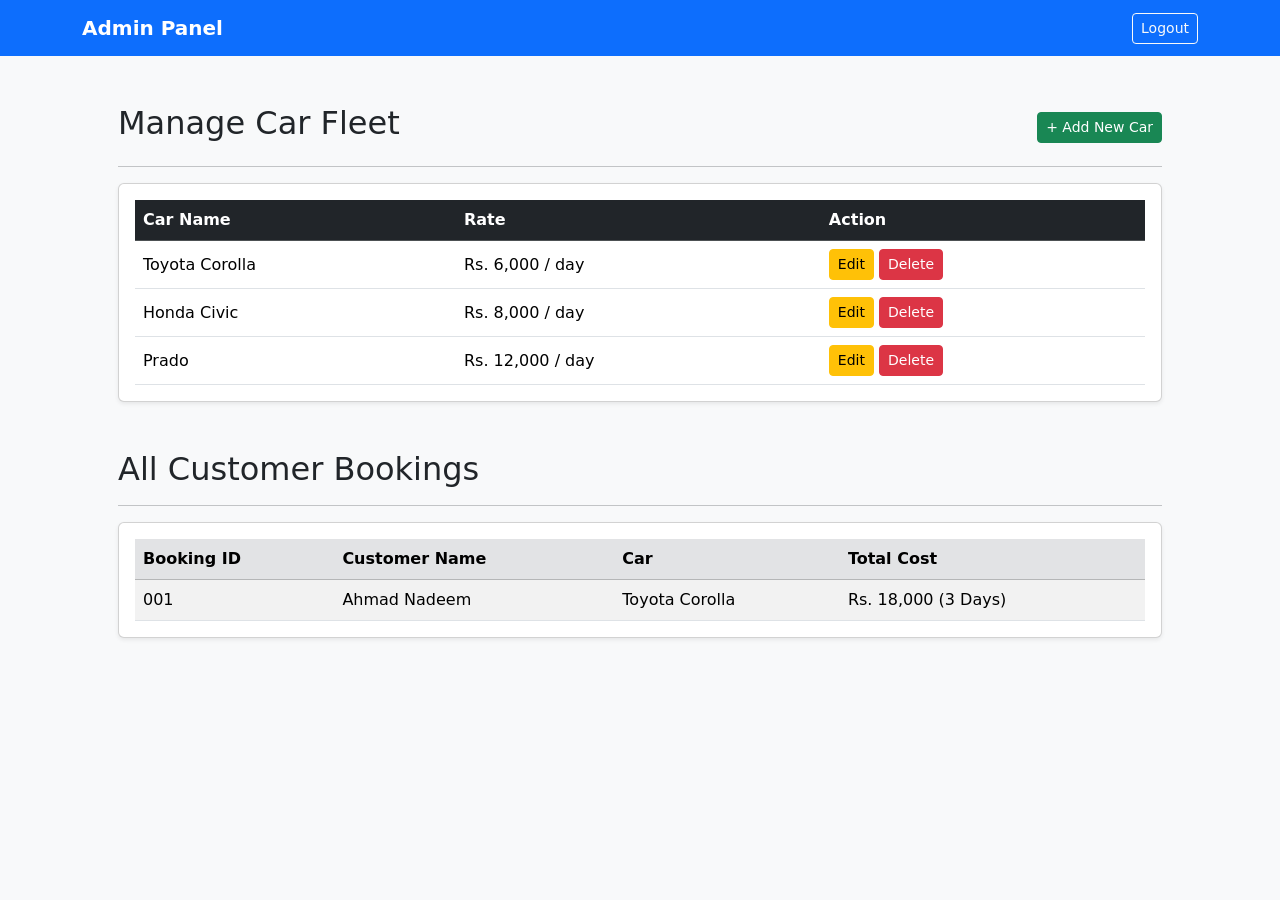
<file: admin.html>
<!DOCTYPE html>
<html lang="en">

<head>
    <meta charset="UTF-8">
    <meta name="viewport" content="width=device-width, initial-scale=1.0">
    <title>Admin Dashboard</title>
    <link href="https://cdn.jsdelivr.net/npm/bootstrap@5.3.3/dist/css/bootstrap.min.css" rel="stylesheet">
</head>

<body class="bg-light">

    <nav class="navbar navbar-expand-lg navbar-dark bg-primary">
        <div class="container">
            <a class="navbar-brand fw-bold" href="#">Admin Panel</a>
            <div>
                <a href="index.html" class="btn btn-outline-light btn-sm">Logout</a>
            </div>
        </div>
    </nav>

    <div class="container p-5">
        
        <div class="d-flex justify-content-between align-items-center mb-3">
            <h2>Manage Car Fleet</h2>
            <button class="btn btn-success btn-sm">+ Add New Car</button>
        </div>
        <hr>

        <div class="card shadow-sm p-3 mb-5">
            <table class="table table-hover align-middle mb-0">
                <thead class="table-dark">
                    <tr>
                        <th>Car Name</th>
                        <th>Rate</th>
                        <th>Action</th>
                    </tr>
                </thead>
                <tbody>
                    <tr>
                        <td>Toyota Corolla</td>
                        <td>Rs. 6,000 / day</td>
                        <td>
                            <button class="btn btn-warning btn-sm">Edit</button>
                            <button class="btn btn-danger btn-sm">Delete</button>
                        </td>
                    </tr>
                    <tr>
                        <td>Honda Civic</td>
                        <td>Rs. 8,000 / day</td>
                        <td>
                            <button class="btn btn-warning btn-sm">Edit</button>
                            <button class="btn btn-danger btn-sm">Delete</button>
                        </td>
                    </tr>
                    <tr>
                        <td>Prado</td>
                        <td>Rs. 12,000 / day</td>
                        <td>
                            <button class="btn btn-warning btn-sm">Edit</button>
                            <button class="btn btn-danger btn-sm">Delete</button>
                        </td>
                    </tr>
                </tbody>
            </table>
        </div>

        <h2 class="mb-3">All Customer Bookings</h2>
        <hr>

        <div class="card shadow-sm p-3">
            <table class="table table-striped align-middle mb-0">
                <thead class="table-secondary">
                    <tr>
                        <th>Booking ID</th>
                        <th>Customer Name</th>
                        <th>Car</th>
                        <th>Total Cost</th>
                    </tr>
                </thead>
                <tbody>
                    <tr>
                        <td>001</td>
                        <td>Ahmad Nadeem</td>
                        <td>Toyota Corolla</td>
                        <td>Rs. 18,000 (3 Days)</td>
                    </tr>
                </tbody>
            </table>
        </div>

    </div>

    <script src="https://cdn.jsdelivr.net/npm/bootstrap@5.3.3/dist/js/bootstrap.bundle.min.js"></script>
</body>

</html>
</file>
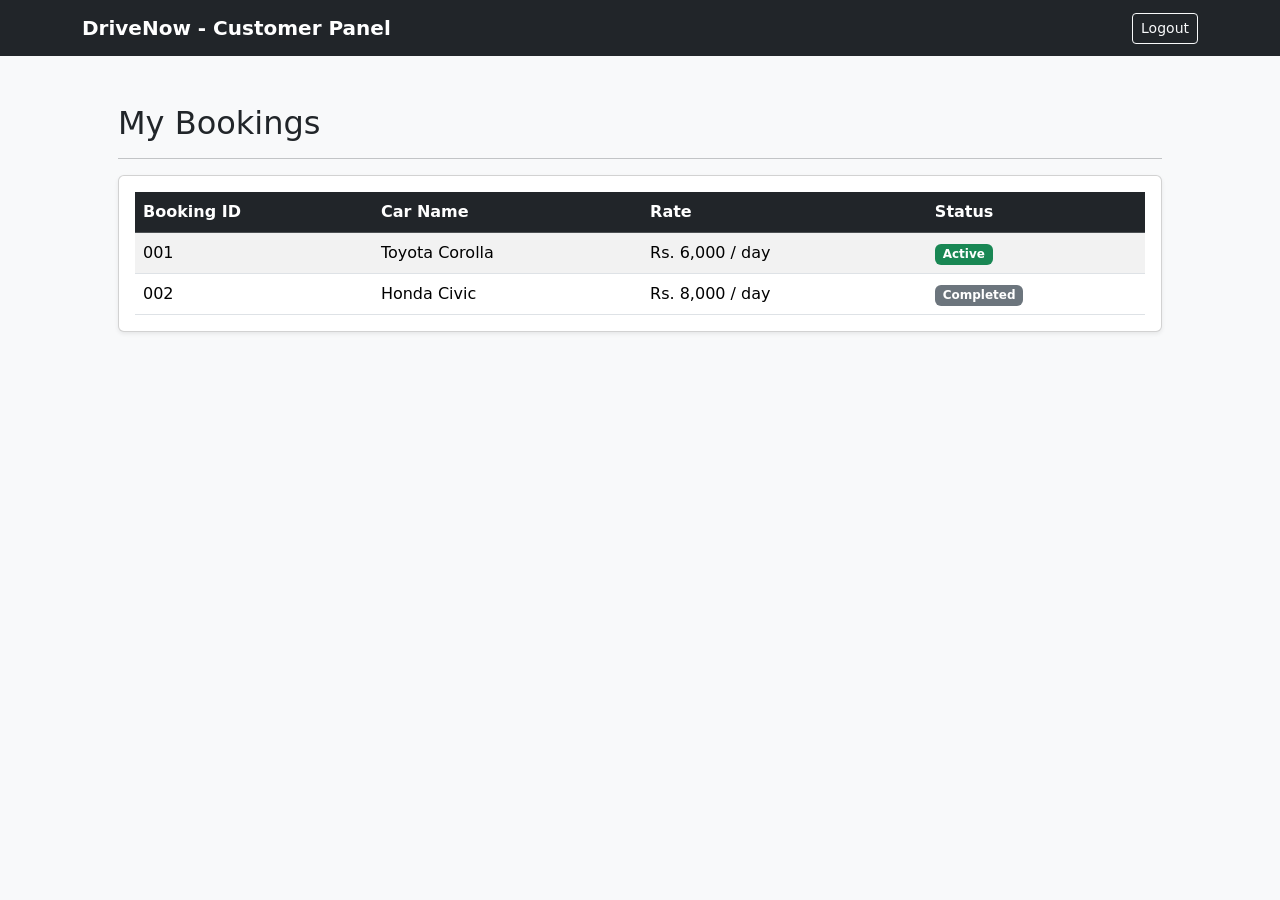
<file: customer.html>
<!DOCTYPE html>
<html lang="en">

<head>
    <meta charset="UTF-8">
    <meta name="viewport" content="width=device-width, initial-scale=1.0">
    <title>Customer Dashboard</title>
    <link href="https://cdn.jsdelivr.net/npm/bootstrap@5.3.3/dist/css/bootstrap.min.css" rel="stylesheet">
</head>

<body class="bg-light">

    <nav class="navbar navbar-expand-lg navbar-dark bg-dark">
        <div class="container">
            <a class="navbar-brand fw-bold" href="#">DriveNow - Customer Panel</a>
            <div>
                <a href="index.html" class="btn btn-outline-light btn-sm">Logout</a>
            </div>
        </div>
    </nav>

    <div class="container p-5">
        <h2 class="mb-3">My Bookings</h2>
        <hr>
        
        <div class="card shadow-sm p-3">
            <table class="table table-striped align-middle mb-0">
                <thead class="table-dark">
                    <tr>
                        <th>Booking ID</th>
                        <th>Car Name</th>
                        <th>Rate</th>
                        <th>Status</th>
                    </tr>
                </thead>
                <tbody>
                    <tr>
                        <td>001</td>
                        <td>Toyota Corolla</td>
                        <td>Rs. 6,000 / day</td>
                        <td><span class="badge bg-success">Active</span></td>
                    </tr>
                    <tr>
                        <td>002</td>
                        <td>Honda Civic</td>
                        <td>Rs. 8,000 / day</td>
                        <td><span class="badge bg-secondary">Completed</span></td>
                    </tr>
                </tbody>
            </table>
        </div>
    </div>

    <script src="https://cdn.jsdelivr.net/npm/bootstrap@5.3.3/dist/js/bootstrap.bundle.min.js"></script>
</body>

</html>
</file>
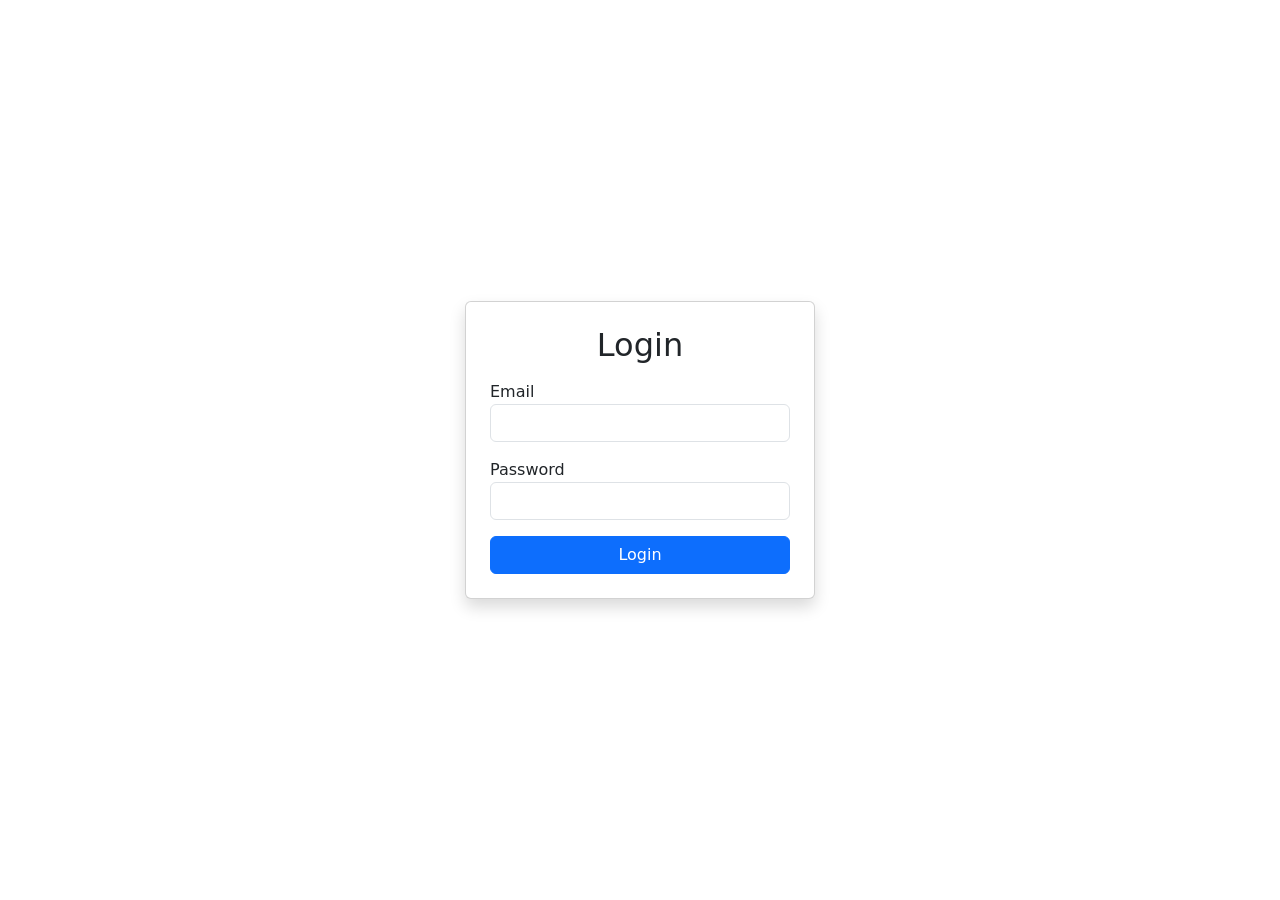
<file: login.html>
<!DOCTYPE html>
<html>

<head>
    <title>Login</title>
    <link href="https://cdn.jsdelivr.net/npm/bootstrap@5.3.0/dist/css/bootstrap.min.css" rel="stylesheet">
</head>

<body class="d-flex align-items-center justify-content-center vh-100">

    <div class="card p-4 shadow rounded " style="width: 350px">
        <h2 class="mb-3 text-center">Login</h2>

        <form>
            <div class="mb-3">
                <label>Email</label>
                <input type="email" class="form-control" required>
            </div>
            <div class="mb-3">
                <label>Password</label>
                <input type="password" class="form-control" required>
            </div>
            <button type="submit" class="btn btn-primary w-100">Login</button>
        </form>
    </div>

</body>

</html>
</file>
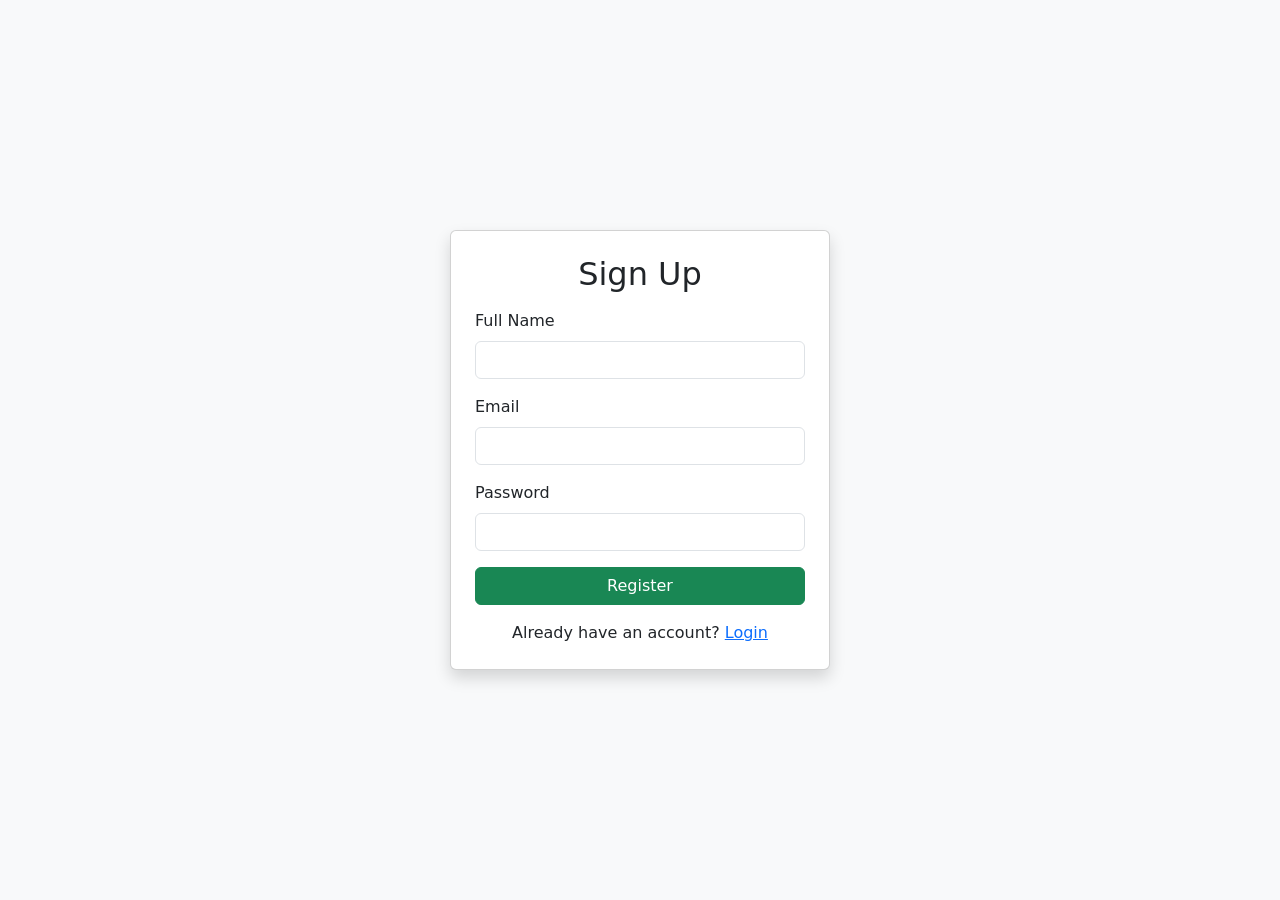
<file: signup.html>
<!DOCTYPE html>
<html lang="en">

<head>
    <meta charset="UTF-8">
    <meta name="viewport" content="width=device-width, initial-scale=1.0">
    <title>Signup</title>
    <link href="https://cdn.jsdelivr.net/npm/bootstrap@5.3.0/dist/css/bootstrap.min.css" rel="stylesheet">
</head>

<body class="d-flex align-items-center justify-content-center vh-100 bg-light">

    <div class="card p-4 shadow rounded" style="width: 380px">
        <h2 class="mb-3 text-center">Sign Up</h2>

        <form>
            <div class="mb-3">
                <label class="form-label">Full Name</label>
                <input type="text" class="form-control" required>
            </div>
            <div class="mb-3">
                <label class="form-label">Email</label>
                <input type="email" class="form-control" required>
            </div>
            <div class="mb-3">
                <label class="form-label">Password</label>
                <input type="password" class="form-control" required>
            </div>
            <button type="submit" class="btn btn-success w-100 mb-3">Register</button>
            <p class="text-center mb-0">Already have an account? <a href="login.html">Login</a></p>
        </form>
    </div>

</body>

</html>
</file>
